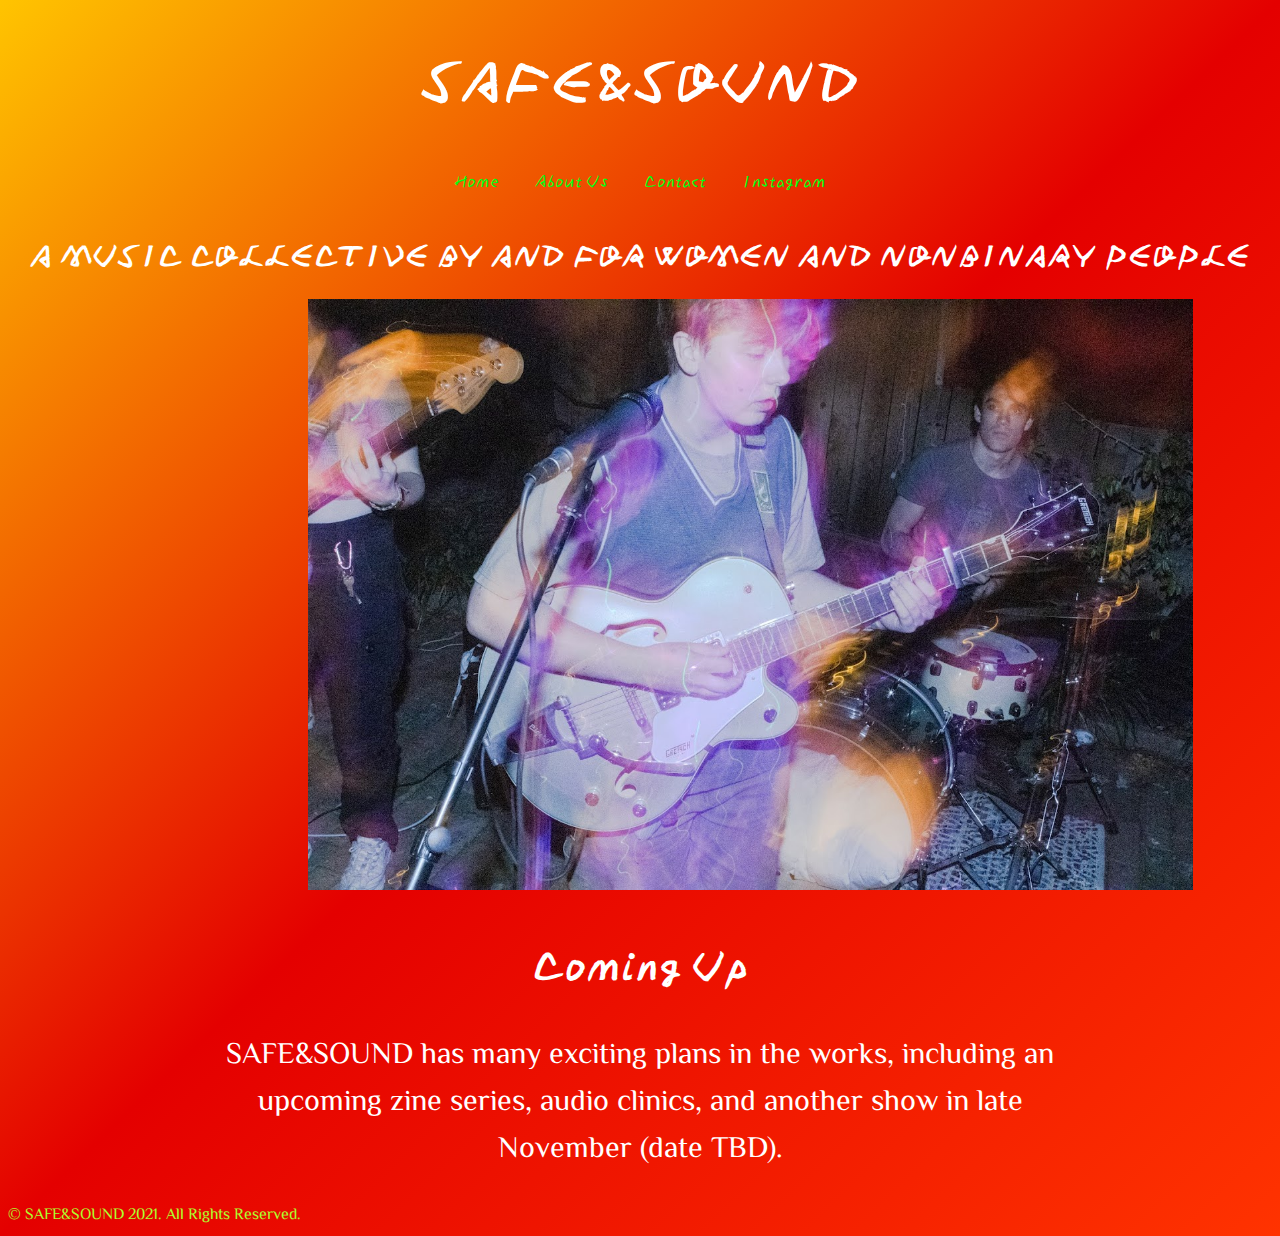
<file: index.html>
<!DOCTYPE html>
<html lang="en">
<head>
    <meta charset="UTF-8">
    <meta http-equiv="X-UA-Compatible" content="IE=edge">
    <meta name="viewport" content="width=device-width, initial-scale=1.0">
    <title>SAFE AND SOUND</title>
    <meta name="description" content="SAFE&SOUND uplifts women and non-binary people in the music industry"><!--short description on browser-->
    <meta name="keywords" content= "NOLA, venues, music, new orleans, bands, lgbt"><!--search keywords-->
    <link href="style.css" rel="stylesheet">

    <link rel="preconnect" href="https://fonts.googleapis.com">
    <link rel="preconnect" href="https://fonts.gstatic.com" crossorigin>
    <link href="https://fonts.googleapis.com/css2?family=El+Messiri&family=Yuji+Boku&display=swap" rel="stylesheet">
</head>
<body>
<header class="header">
  <div class="socialmedia">
    <a href="#"></a> 
  </div>
  <div class="logo">
    <!-- <img src="images/sscrecordlogomedium.png" alt="SSC LOGO"> -->
    <h1>SAFE&SOUND</h1>
  </div>
<nav class="nav"> <!--This is the nav bar-->
  <li><a href="index.html">Home</a></li>
  <li><a href="aboutme.html">About Us</a></li>
  <li><a href="contact.html">Contact</a></li> 
  <li><a href="https://www.instagram.com/safeandsoundcollective/">Instagram</a></li> 
</nav>
<h2> A MUSIC COLLECTIVE BY AND FOR WOMEN AND NONBINARY PEOPLE</h2>
</header>
<main>
  
  <section id= "frontPage">
    <img src="images/IMG_5482.JPG" alt="teddy">
  </section>
  <section id="comingUp">
    <h3>Coming Up</h3>
    <p>SAFE&SOUND has many exciting plans in the works, including an <br> upcoming zine series, audio clinics, and another show in late <br> November (date TBD).</p>
  </section>
</main>
<section id="footer">
  <footer>
    &copy; SAFE&SOUND 2021. All Rights Reserved.
  </footer>
</section>
</body>
</html>
</file>
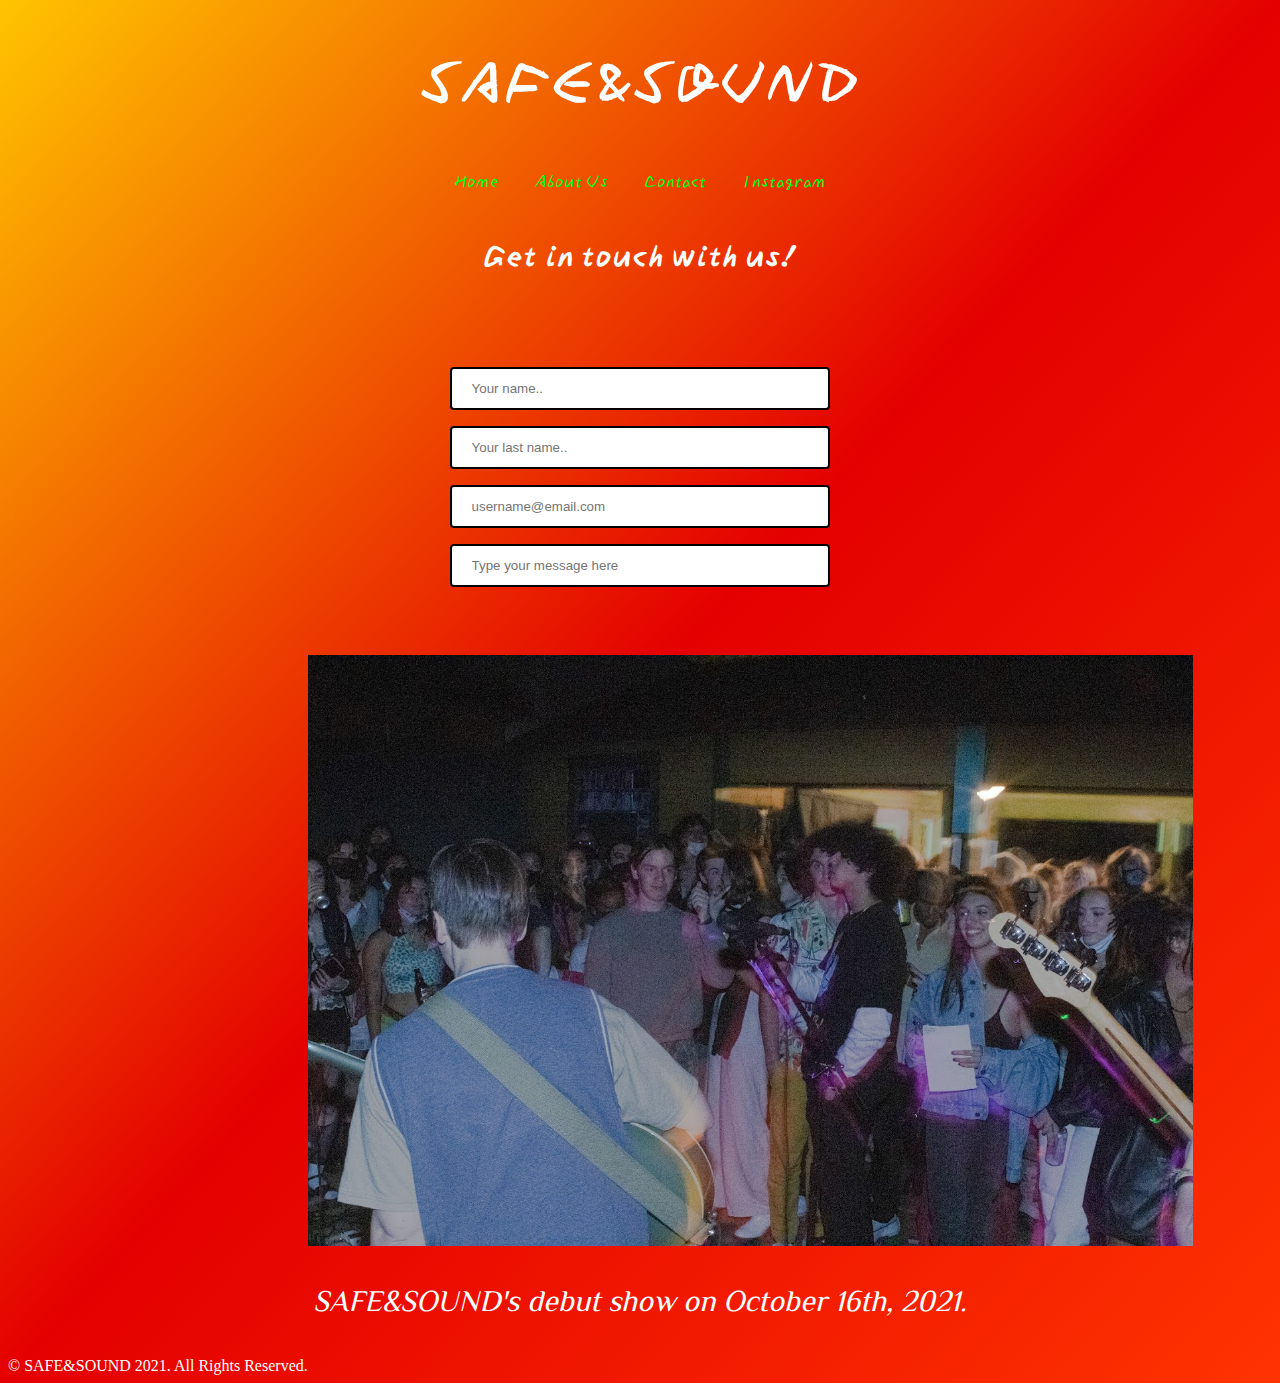
<file: contact.html>
<!DOCTYPE html>
<html lang="en">
<head>
    <meta charset="UTF-8">
    <meta http-equiv="X-UA-Compatible" content="IE=edge">
    <meta name="viewport" content="width=device-width, initial-scale=1.0">
    <title>SAFE AND SOUND</title>
    <meta name="description" content="SAFE&SOUND uplifts women and non-binary people in the music industry"><!--short description on browser-->
    <meta name="keywords" content= "NOLA, venues, music, new orleans, bands, lgbt"><!--search keywords-->
    <link href="style.css" rel="stylesheet">

    <link rel="preconnect" href="https://fonts.googleapis.com">
    <link rel="preconnect" href="https://fonts.gstatic.com" crossorigin>
    <link href="https://fonts.googleapis.com/css2?family=El+Messiri&family=Yuji+Boku&display=swap" rel="stylesheet">
</head>
<body>
<header class="header">
    <div class="logo">
        <!-- <img src="images/sscrecordlogomedium.png" alt="SSC LOGO"> -->
        <h1>SAFE&SOUND</h1>
      </div>
    <nav class="nav"> <!--This is the nav bar-->
        <li><a href="index.html">Home</a></li>
        <li><a href="aboutme.html">About Us</a></li>
        <li><a href="contact.html">Contact</a></li> 
        <li><a href="https://www.instagram.com/safeandsoundcollective/">Instagram</a></li>  
    </nav>
</header>
<main>
  <section id="aboutus">
      <h2>Get in touch with us!</h2>
    <div class="form">
    <input type="text" id="fname" name="firstname" placeholder="Your name..">
      <br>
    <input type="text" id="lname" name="lastname" placeholder="Your last name..">
    <br>
    <input type="text" id="email" name="email" placeholder="username@email.com">
    <br>
    <input type="text" id="lname" name="lastname" placeholder="Type your message here">
      </div>
  </section>
   <div class="debutshow">
    <img src="images/sscdebut.JPG" alt="SSC DEBUT">
      <p><i>SAFE&SOUND's debut show on October 16th, 2021.</i></p>
    </div>
</main> 
<footer class="footer">
  &copy; SAFE&SOUND 2021. All Rights Reserved.
</footer>
</body>
</html>
</file>
<file: style.css>
a:link {
    color: rgb(0, 255, 21);
    background-color: transparent;
    text-decoration: none;
    font-family: 'Yuji Boku', serif;
  }
  
  a:visited {
    color: rgb(255, 255, 255);
    background-color: transparent;
    text-decoration: none;
  }
  
  a:hover {
    color: rgb(0, 255, 221);
    background-color: transparent;
    text-decoration: underline;
  }
  
  a:active {
    color: yellow;
    background-color: transparent;
    text-decoration: underline;
  }
  #nav{
    text-align: center;
  }
body{
    color:#ffffff;
    /* background-image: url(images/sscdebut.JPG); */
    /* background-color: black; */
    background-image: linear-gradient(to bottom right, rgb(255, 196, 0), rgb(228, 0, 0), rgb(255, 51, 0));
}
p{
  font-family: 'El Messiri', sans-serif;
  font-size: 30px;
  
}
h1{
    font-family: 'Yuji Boku', serif;
    text-align: center;
    font-size: 55px;
    
}
h2{
  font-family: 'Yuji Boku', serif;
  font-size: 30px;
  
}
h3{
  font-family: 'Yuji Boku', serif;
  font-size: 40px;
  
}
footer{
    color: greenyellow
    font-family: 'El Messiri', sans-serif;
    
}
.logo {
  font-family: 'Yuji Boku', serif;
    text-align: center;
    /* background-image: url(images/sscdebut.JPG); */
    
}
.header{
  text-align:center;
}
#cheersbruv {  
  width: auto;  
  text-align: center;  
  padding: 15px;  
border: 3px solid red;  
  }  
img {  
  max-width: 70%;  
  height: auto;  
  text-align: center;
  margin-left: 300px;
  margin-right: 300px;
  }  
li {
  display: inline-block;
  text-align: center;
  padding: 14px 16px;
}
#frontPage{
  text-align: center;
  
}
#comingUp{
  text-align: center;
  
}
#contact{
  text-align: center;
  
}
#footer{
  color: greenyellow;
  font-family: 'El Messiri', sans-serif;
}
#aboutus{
  text-align: center;
  margin-left: 300px;
  margin-right: 300px;
}
.debutshow{
  text-align: center;
  font-size: 15px;
}
input[type=text] {
  border: 2px solid rgb(0, 0, 0);
  border-radius: 4px;
  width: 70%;
  padding: 12px 20px;
  margin: 8px 0;
  box-sizing: border-box;
}
.form {
  font-family: 'Yuji Boku', serif;
  font-size: x-large;
  padding: 60px;
}
.fa-instagram {
  background: #125688;
  color: white;
}
</file>
